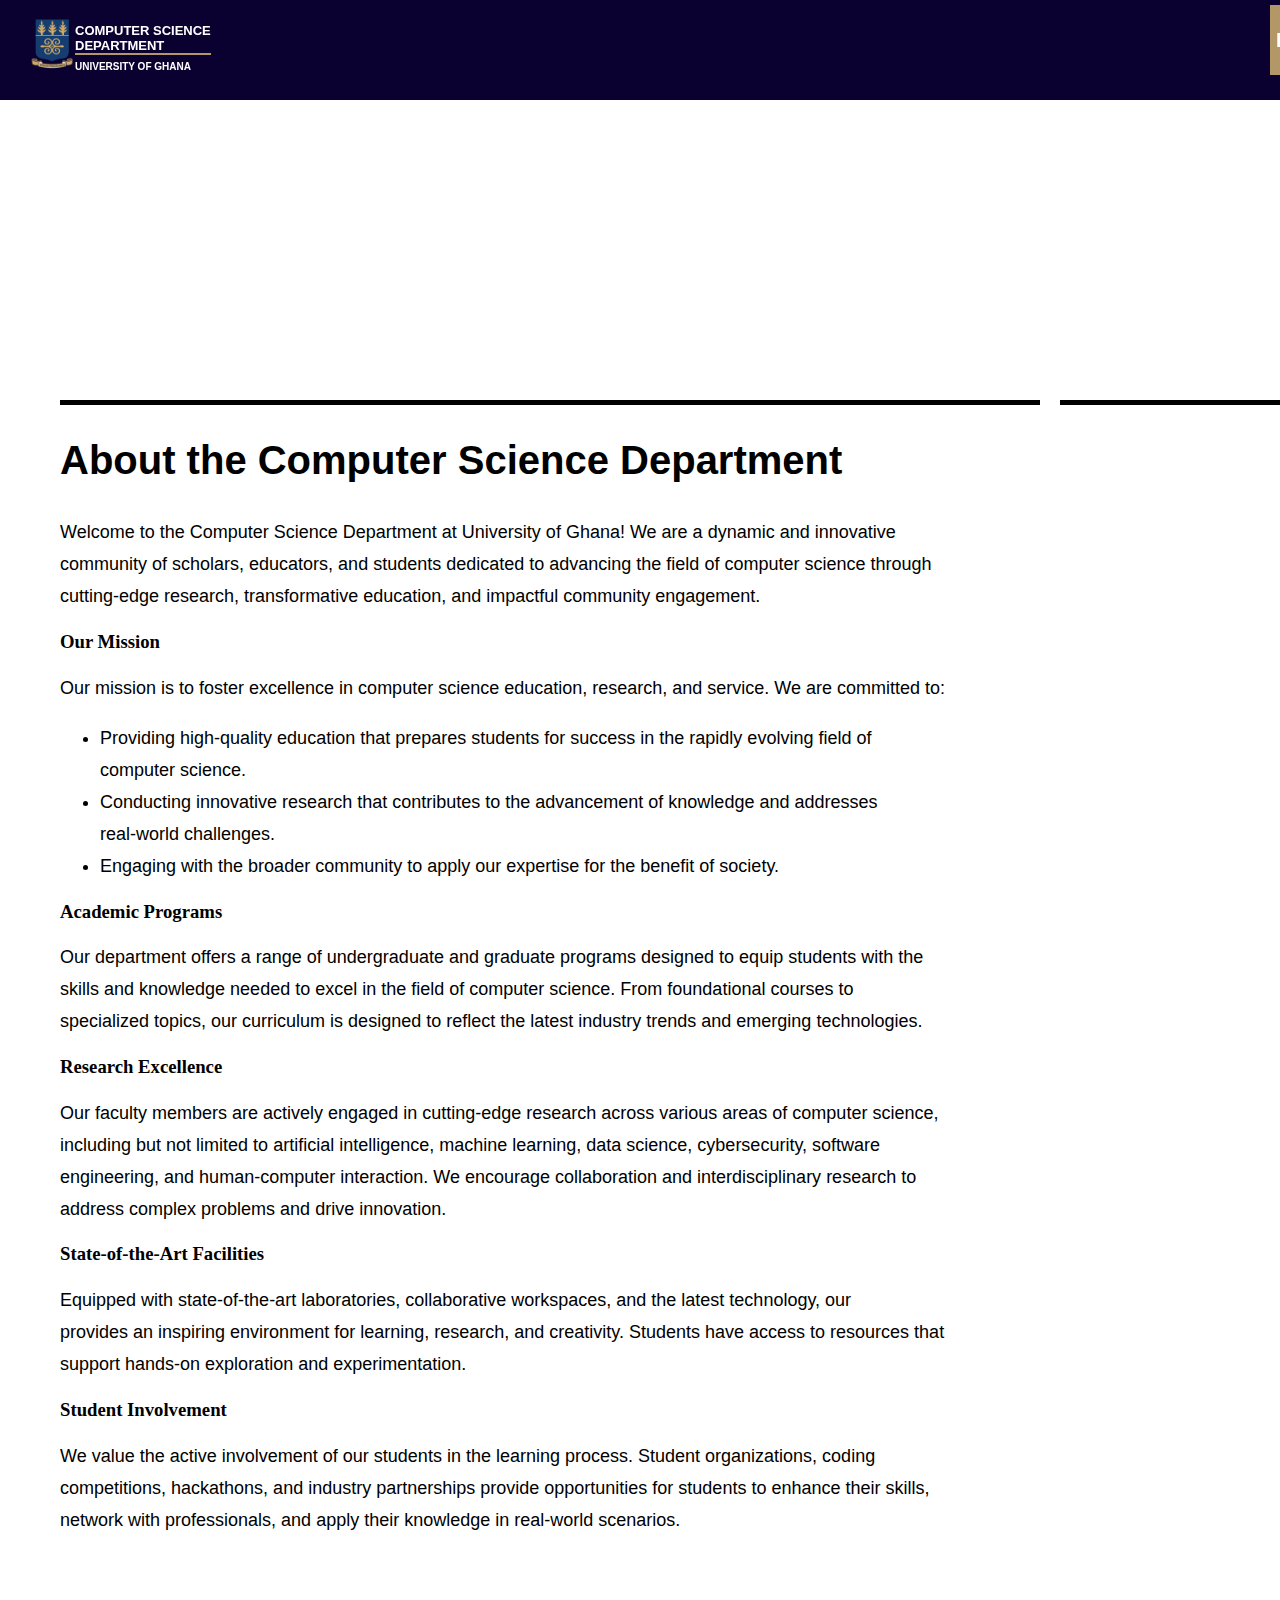
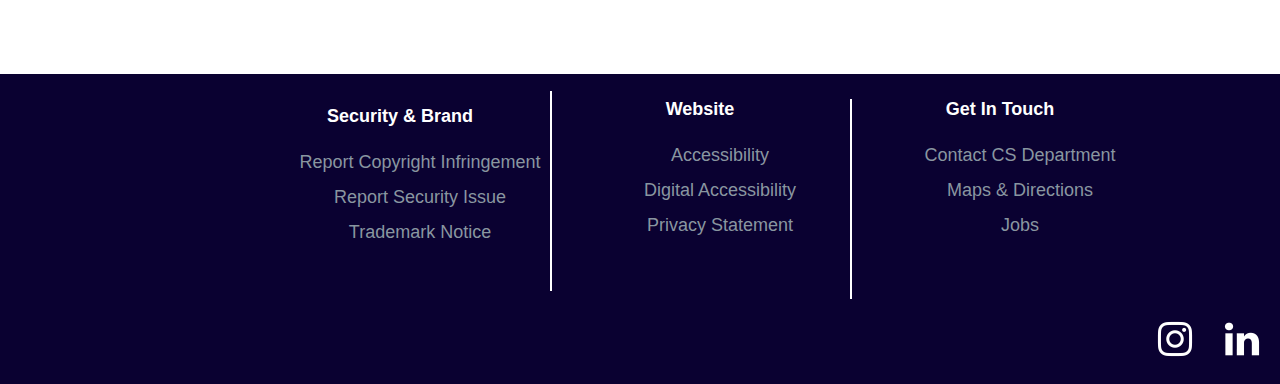
<file: about.html>
<!DOCTYPE html>
<html lang="en">
<head>
    <meta charset="UTF-8">
    <meta name="viewport" content="width=device-width, initial-scale=1.0">
    <title>ABOUT</title>
    <link rel="stylesheet" href="about.css">
    <link rel="stylesheet" href="footer.css">
</head>
<body>
    <div class="header" id="mainHeader">
        <div class="header-content" id="headerContent">
          <div class="crest-section">
            <a href="https://www.ug.edu.gh/">
              <img class="crest" src="media/ug-crest.png" alt="">
            </a>
          </div>
          <div class="names-section">
              <div class="department-name">
                  COMPUTER SCIENCE DEPARTMENT
              </div>
              <div class="school-name">
                  <a href="https://www.ug.edu.gh/">UNIVERSITY OF GHANA</a>
              </div>
          </div>
        </div>
        <a href="index.html">
          <button>Home</button>
        </a>
      </div>
    <div class="below-header"></div>
    <div class="article-footer-container">
        <div class="article-area">
            <div class="left-article">
                <h2>About the Computer Science Department</h2>
                <p>Welcome to the Computer Science Department at University of Ghana! We are a dynamic and innovative <br> 
                    community of scholars, educators, and students dedicated to advancing the field of computer science through <br>
                    cutting-edge
                    research, transformative education, and impactful community engagement.</p>

                    <h3>Our Mission</h3>
                <p>Our mission is to foster excellence in computer science education, research, and service. We are committed to: <br>
                    <ul>
                        <li> Providing high-quality education that prepares students for success in the rapidly evolving field of <br> computer
                            science.
                        </li>
                        <li>
                            Conducting innovative research that contributes to the advancement of knowledge and addresses<br>  real-world challenges.
                        </li>
                        <li>
                            Engaging with the broader community to apply our expertise for the benefit of society.
                        </li>
                    </ul>
                </p>

                    <h3>Academic Programs</h3>
                <p>
                    Our department offers a range of undergraduate and graduate programs designed to equip students with the <br>
                    skills and knowledge needed to excel in the field of computer science. From foundational courses to <br>
                    specialized topics, our curriculum is designed to reflect the latest industry trends and emerging technologies.
                </p>
                    <h3>Research Excellence</h3>
                    <p>
                        Our faculty members are actively engaged in cutting-edge research across various areas of computer science, <br>
                        including but not limited to artificial intelligence, machine learning, data science, cybersecurity, software <br>engineering,
                        and human-computer interaction. We encourage collaboration and interdisciplinary research to <br>address complex problems and drive innovation.
                    </p>

                    <h3>State-of-the-Art Facilities</h3>
                    <p>
                        Equipped with state-of-the-art laboratories, collaborative workspaces, and the latest technology, our<br> 
                        provides an inspiring environment for learning, research, and creativity. Students have access to resources that <br>
                        support hands-on exploration and experimentation.
                    </p>

                    <h3>Student Involvement</h3>
                    <p>
                        We value the active involvement of our students in the learning process. Student organizations, coding <br>
                        competitions, hackathons, and industry partnerships provide opportunities for students to enhance their skills, <br>
                        network with professionals, and apply their knowledge in real-world scenarios.
                    </p>
            </div>
            <div class="right-article">

            </div>
    </div>

    <div class="webpage-footer">
        <div class="footer-div1" style="color: white;">
          <h2 class="footer-div-h2">Security &#38; Brand</h2>
          <ol class="footer-div-ol">
            <li>Report Copyright Infringement</li>
            <li>Report Security Issue</li>
            <li>Trademark Notice</li>
          </ol>
        </div>
        <div class="footer-div">
          <div class="footer-div2">
            <h2 class="footer-div-h2">Website</h2>
            <ol class="footer-div-ol">
              <li>Accessibility</li>
              <li>Digital Accessibility</li>
              <li>Privacy Statement</li>
            </ol>
          </div>
        </div>
        <div class="footer-div">
          <div class="footer-div3">
            <h2 class="footer-div-h2">Get In Touch</h2>
            <ol class="footer-div-ol">
              <li>Contact CS Department</li>
              <li>Maps & Directions</li>
              <li>Jobs</li>
            </ol>
          </div>
        </div>
        <div class="media-handles">
          <a href=""><img class="handle" src="media/Instagram.png" alt=""></a>
          <a href=""><img class="handle" src="media/Linkedin.png" alt=""></a>
          <a href=""><img class="handle" src="media/FB.webp" alt=""></a>
          <a class="x-image" href=""><img class="handle-x" src="media/X_logo.png" alt=""></a>
          <a href=""><img class="handle" src="media/youtube.png" alt=""></a>
        </div>
     </div>
        

<script>
                    window.addEventListener('scroll', function() {
      const header = document.getElementById('mainHeader');
      const headerContent = document.getElementById('headerContent');
      const scrollPos = window.scrollY;
      
      if (scrollPos > 20) {
        header.style.height = '100px';
        headerContent.style.height = '100px';
      } else {
        header.style.height = '130px';
        headerContent.style.height = '130px';
      }
 });
</script>
</body>
</html>
</file>
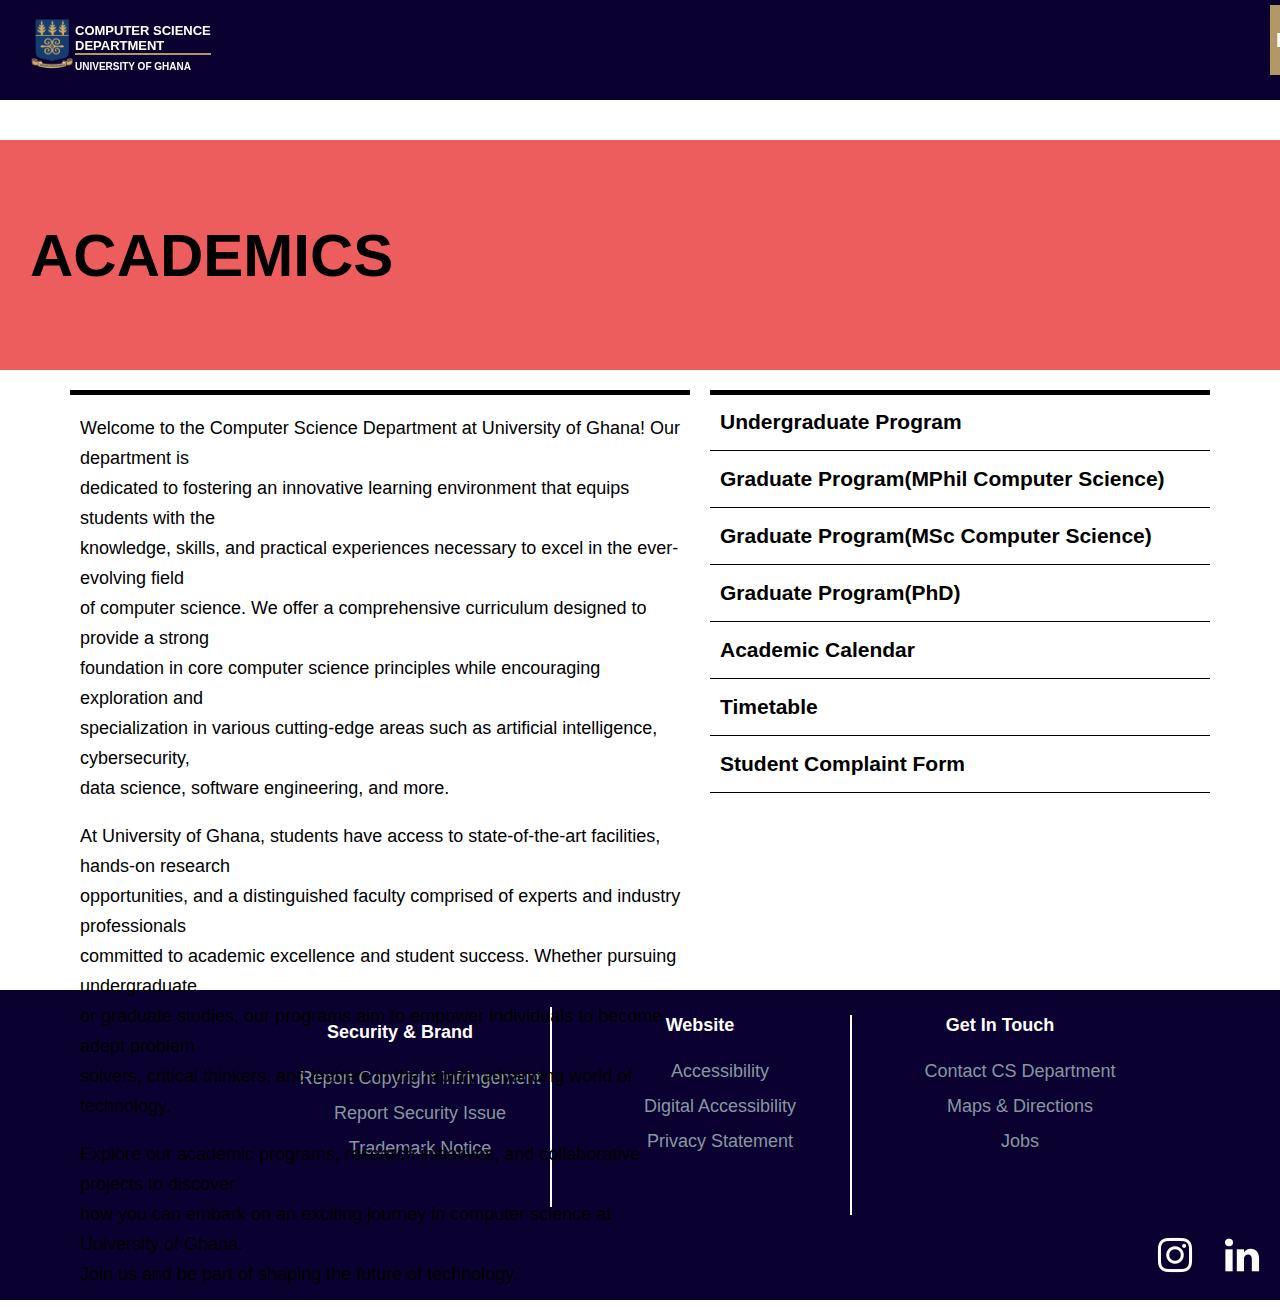
<file: academics.html>
<!DOCTYPE html>
<html lang="en">
<head>
    <meta charset="UTF-8">
    <meta name="viewport" content="width=device-width, initial-scale=1.0">
    <title>Academics</title>
    <link rel="stylesheet" href="academics.css">
    <link rel="stylesheet" href="footer.css">
</head>
<body>
    <div class="header" id="mainHeader">
        <div class="header-content" id="headerContent">
          <div class="crest-section">
            <a href="https://www.ug.edu.gh/">
              <img class="crest" src="media/ug-crest.png" alt="">
            </a>
          </div>
          <div class="names-section">
              <div class="department-name">
                  COMPUTER SCIENCE DEPARTMENT
              </div>
              <div class="school-name">
                  <a href="https://www.ug.edu.gh/">UNIVERSITY OF GHANA</a>
              </div>
          </div>
        </div>
        <a href="index.html">
          <button>Home</button>
        </a>
      </div>
      <div class="academics-page-title-section">
        <h1>ACADEMICS</h1>
    </div>
    <div class="academics-content-area">
        <div class="left-academics-content">
            <p>
                Welcome to the Computer Science Department at University of Ghana! Our department is<br>
                dedicated to fostering an innovative learning environment that equips students with the <br>
                knowledge, skills, and practical experiences necessary to excel in the ever-evolving field <br>
                of computer science. We offer a comprehensive curriculum designed to provide a strong <br>
                foundation in core computer science principles while encouraging exploration and <br>
                specialization in various cutting-edge areas such as artificial intelligence, cybersecurity, <br>
                data science, software engineering, and more.
            </p>
            <p>
                At University of Ghana, students have access to state-of-the-art facilities, hands-on research <br>
                opportunities, and a distinguished faculty comprised of experts and industry professionals <br>
                committed to academic excellence and student success. Whether pursuing undergraduate <br>
                or graduate studies, our programs aim to empower individuals to become adept problem <br>
                solvers, critical thinkers, and leaders in the rapidly advancing world of technology.
            </p>
            <p>
                Explore our academic programs, research initiatives, and collaborative projects to discover <br>
                how you can embark on an exciting journey in computer science at University of Ghana. <br>
                Join us and be part of shaping the future of technology.
            </p>
        </div>
        <div class="right-academics-content">
            <ul>
              <a href="undergraduate.html">
                <li>Undergraduate Program</li>
              </a>
                
                <a href="graduate.html">
                  <li>Graduate Program(MPhil Computer Science)</li>
                </a>
                <a href="graduate.html">
                  <li>Graduate Program(MSc Computer Science)</li>
                </a>
                <a href="graduate.html">
                  <li>Graduate Program(PhD)</li>
                </a>
                <a href="https://www.ug.edu.gh/academics/calendar">
                  <li>Academic Calendar</li>
                </a>
                <a href="https://dcs.ug.edu.gh/img/_DEPARTMENT%20OF%20COMPUTER%20SCIENCE,%20UG%20-%20200%20&%20300.pdf">
                  <li>Timetable</li>
                </a>
                <a href="https://docs.google.com/forms/d/e/1FAIpQLScA-lqT5o-t4kn65FzPZNcdfYtyk86IPy_YggePKLRk-h6bog/viewform">
                  <li>Student Complaint Form</li>
                </a>
            </ul>
        </div>
    </div>

    <div class="webpage-footer">
      <div class="footer-div1" style="color: white;">
        <h2 class="footer-div-h2">Security &#38; Brand</h2>
        <ol class="footer-div-ol">
          <li>Report Copyright Infringement</li>
          <li>Report Security Issue</li>
          <li>Trademark Notice</li>
        </ol>
      </div>
      <div class="footer-div">
        <div class="footer-div2">
          <h2 class="footer-div-h2">Website</h2>
          <ol class="footer-div-ol">
            <li>Accessibility</li>
            <li>Digital Accessibility</li>
            <li>Privacy Statement</li>
          </ol>
        </div>
      </div>
      <div class="footer-div">
        <div class="footer-div3">
          <h2 class="footer-div-h2">Get In Touch</h2>
          <ol class="footer-div-ol">
            <li>Contact CS Department</li>
            <li>Maps & Directions</li>
            <li>Jobs</li>
          </ol>
        </div>
      </div>
      <div class="media-handles">
        <a href="https://www.instagram.com/explore/locations/468119891/university-of-ghana/"><img class="handle" src="media/Instagram.png" alt=""></a>
        <a href=""><img class="handle" src="media/Linkedin.png" alt=""></a>
        <a href="https://www.facebook.com/University-of-GhanaDepartment-of-Computer-Science-116786389698948/?ref=search&__tn__=%2Cd%2CP-R&eid=ARBBAU8wKSNVs2fNZimGERUZJeac3TbmQsaZDsz4ZoEqZ95bzGZf3siMET6V1B1NuOzqLZwhXCqqrtIt"><img class="handle" src="media/FB.webp" alt=""></a>
        <a class="x-image" href="https://twitter.com/univofghana"><img class="handle-x" src="media/X_logo.png" alt=""></a>
        <a href=""><img class="handle" src="media/youtube.png" alt=""></a>
      </div>
   </div>

      

      <script>
        window.addEventListener('scroll', function() {
      const header = document.getElementById('mainHeader');
      const headerContent = document.getElementById('headerContent');
      const scrollPos = window.scrollY;
      
      if (scrollPos > 20) {
        header.style.height = '100px';
        headerContent.style.height = '100px';
      } else {
        header.style.height = '130px';
        headerContent.style.height = '130px';
      }
    });
    </script>
</body>
</html>
</file>
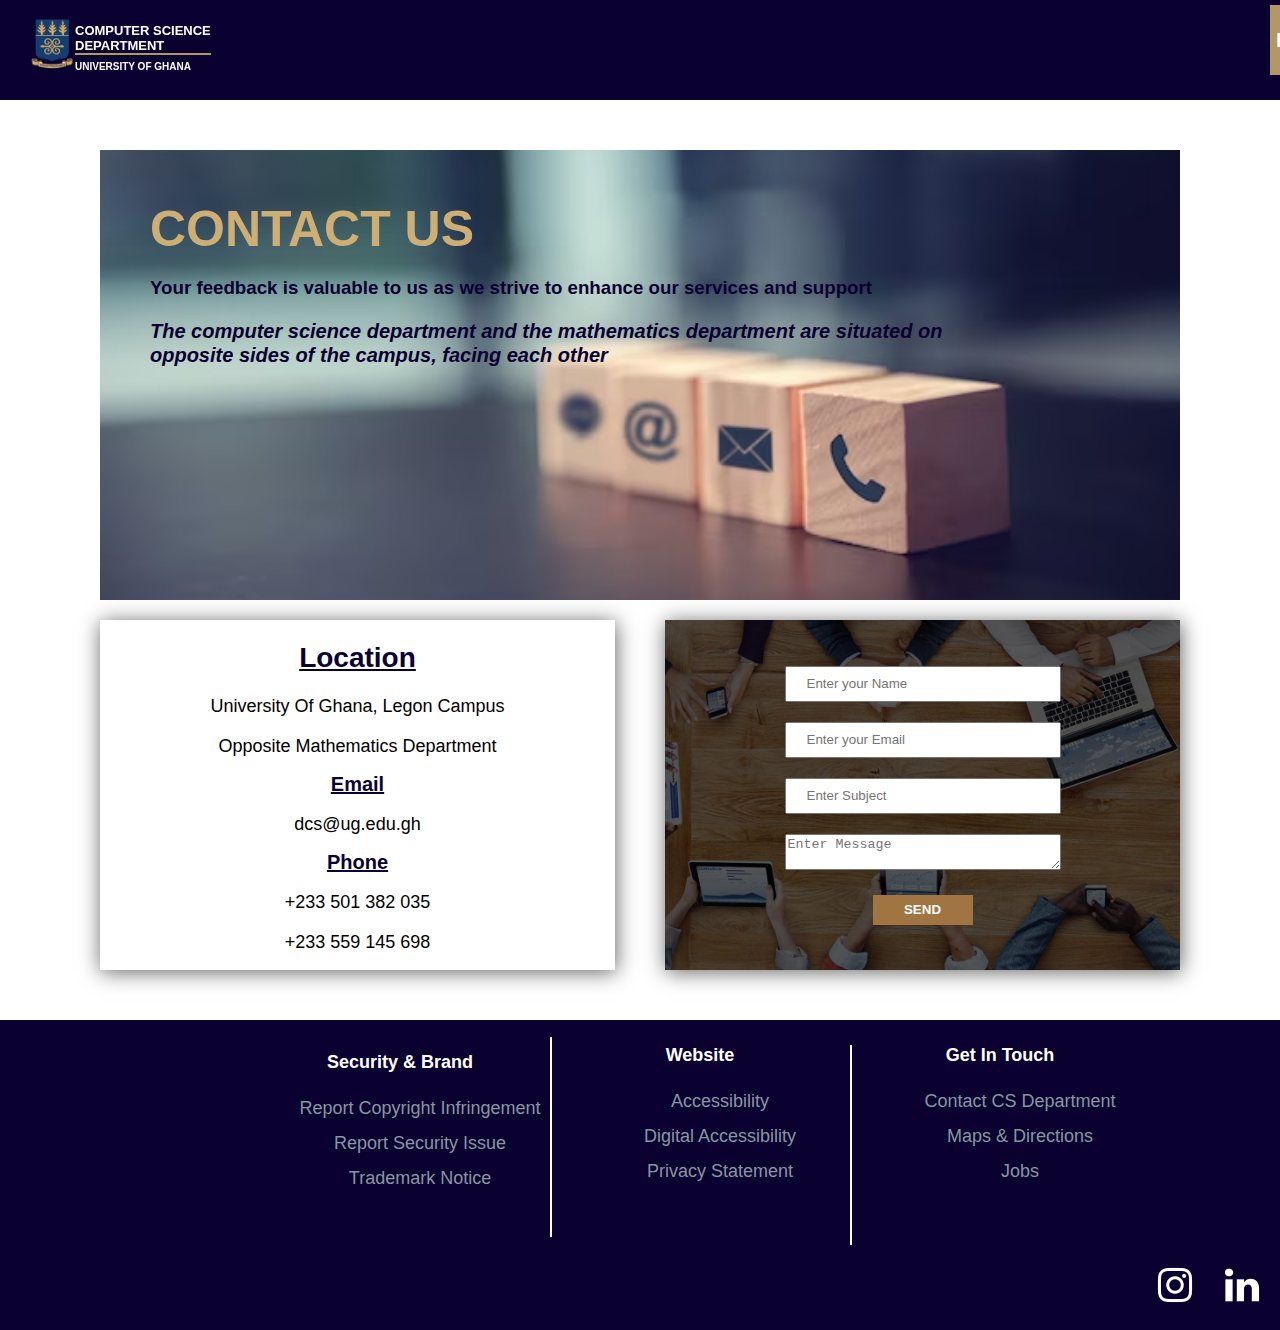
<file: contact.html>
<!DOCTYPE html>
<html lang="en">
<head>
    <meta charset="UTF-8">
    <meta name="viewport" content="width=device-width, initial-scale=1.0">
    <title>Contact Us</title>
    <link rel="stylesheet" href="contact.css">
    <link rel="stylesheet" href="footer.css">
</head>
<body>
  <div class="header" id="mainHeader">
    <div class="header-content" id="headerContent">
      <div class="crest-section">
        <a href="https://www.ug.edu.gh/">
          <img class="crest" src="media/ug-crest.png" alt="">
        </a>
      </div>
      <div class="names-section">
          <div class="department-name">
              COMPUTER SCIENCE DEPARTMENT
          </div>
          <div class="school-name">
              <a href="https://www.ug.edu.gh/">UNIVERSITY OF GHANA</a>
          </div>
      </div>
    </div>
    <a href="index.html">
      <button>Home</button>
    </a>
  </div>
    <div class="page-content">
        <div class="page-photo">
            <h1>CONTACT US</h1>
            <h3>Your feedback is valuable to us as we strive to enhance our services and support</h3>
            <p>The computer science department and the mathematics department are situated on<br>
                opposite sides of the campus, facing each other</p>
        </div>
        <div class="below-photo">
            <div>
                <h3>Location</h3>
                <p>
                    University Of Ghana, Legon Campus<br>
                    <br> Opposite Mathematics Department
                </p>
                    <strong>Email</strong>
                    <p>dcs@ug.edu.gh</p>
                <strong>Phone</strong>
                <p>
                    +233 501 382 035<br>
                <br>+233 559 145 698
                </p>
                
            </div>
            <div class="form-section">
                <form>
                    <input type="text" placeholder="Enter your Name"><br>
                    <br>
                    <input type="text" placeholder="Enter your Email"><br>
                    <br>
                    <input type="text" placeholder="Enter Subject"><br>
                    <br>
                    <textarea placeholder="Enter Message"></textarea><br>
                    <br>
                    <input class="send-button" type="submit" value="Send">
                </form>
            </div>
        </div>
    </div>

    <div class="webpage-footer">
        <div class="footer-div1" style="color: white;">
          <h2 class="footer-div-h2">Security &#38; Brand</h2>
          <ol class="footer-div-ol">
            <li>Report Copyright Infringement</li>
            <li>Report Security Issue</li>
            <li>Trademark Notice</li>
          </ol>
        </div>
        <div class="footer-div">
          <div class="footer-div2">
            <h2 class="footer-div-h2">Website</h2>
            <ol class="footer-div-ol">
              <li>Accessibility</li>
              <li>Digital Accessibility</li>
              <li>Privacy Statement</li>
            </ol>
          </div>
        </div>
        <div class="footer-div">
          <div class="footer-div3">
            <h2 class="footer-div-h2">Get In Touch</h2>
            <ol class="footer-div-ol">
              <li>Contact CS Department</li>
              <li>Maps & Directions</li>
              <li>Jobs</li>
            </ol>
          </div>
        </div>
        <div class="media-handles">
          <a href="https://www.instagram.com/explore/locations/468119891/university-of-ghana/"><img class="handle" src="media/Instagram.png" alt=""></a>
          <a href=""><img class="handle" src="media/Linkedin.png" alt=""></a>
          <a href="https://www.facebook.com/University-of-GhanaDepartment-of-Computer-Science-116786389698948/?ref=search&__tn__=%2Cd%2CP-R&eid=ARBBAU8wKSNVs2fNZimGERUZJeac3TbmQsaZDsz4ZoEqZ95bzGZf3siMET6V1B1NuOzqLZwhXCqqrtIt"><img class="handle" src="media/FB.webp" alt=""></a>
          <a class="x-image" href="https://twitter.com/univofghana"><img class="handle-x" src="media/X_logo.png" alt=""></a>
          <a href=""><img class="handle" src="media/youtube.png" alt=""></a>
        </div>
     </div>


<script>
  window.addEventListener('scroll', function() {
  const header = document.getElementById('mainHeader');
  const headerContent = document.getElementById('headerContent');
  const scrollPos = window.scrollY;
  
  if (scrollPos > 20) {
    header.style.height = '100px';
    headerContent.style.height = '100px';
  } else {
    header.style.height = '130px';
    headerContent.style.height = '130px';
  }
});
</script>
</body>
</html>
</file>
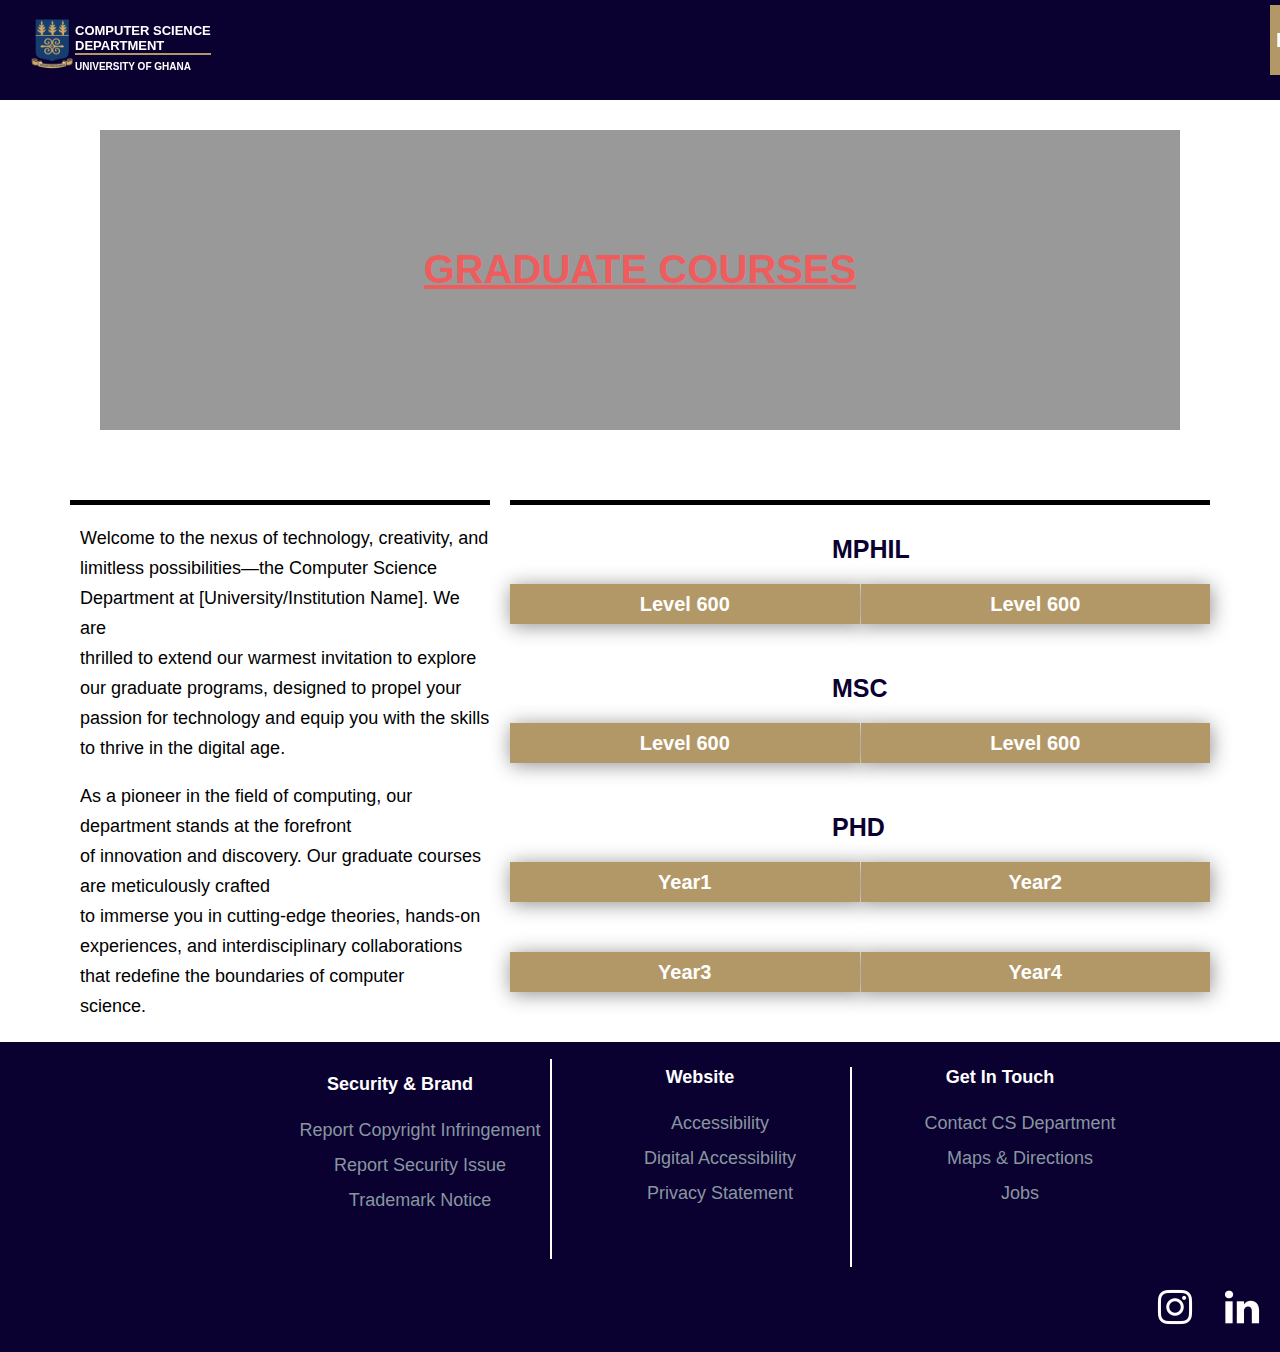
<file: graduate.html>
<!DOCTYPE html>
<html lang="en">
<head>
    <meta charset="UTF-8">
    <meta name="viewport" content="width=device-width, initial-scale=1.0">
    <title>Graduate Courses</title>
    <link rel="stylesheet" href="graduate.css">
    <link rel="stylesheet" href="footer.css">
</head>
<body>
    <div class="header" id="mainHeader">
        <div class="header-content" id="headerContent">
          <div class="crest-section">
            <a href="https://www.ug.edu.gh/">
              <img class="crest" src="media/ug-crest.png" alt="">
            </a>
          </div>
          <div class="names-section">
              <div class="department-name">
                  COMPUTER SCIENCE DEPARTMENT
              </div>
              <div class="school-name">
                  <a href="https://www.ug.edu.gh/">UNIVERSITY OF GHANA</a>
              </div>
          </div>
        </div>
        <a href="academics.html">
          <button>Home</button>
        </a>
      </div>
      <div class="page-photo">
        <div class="cover">
            <h1>GRADUATE COURSES</h1>
        </div>
      </div>

      <div class="undergrad-page-area">
        <div class="left-page-content">
            <p>
                Welcome to the nexus of technology, creativity, and limitless possibilities—the Computer Science Department at [University/Institution Name]. We are<br>
                thrilled to extend our warmest invitation to explore our graduate programs, designed to propel your passion for technology and equip you with the skills<br>
                to thrive in the digital age.
            </p>
            <p>
                As a pioneer in the field of computing, our department stands at the forefront <br>
                of innovation and discovery. Our graduate courses are meticulously crafted <br>
                to immerse you in cutting-edge theories, hands-on experiences, and interdisciplinary
                collaborations that redefine the boundaries of computer<br> science.
            </p>
            
        </div>
        <div class="right-page-content">
            <div class="it-text">
                MPHIL
            </div>

            <div class="undergrad-courses">
                <div class="level100-courses" >
                    <div class="level" id="expandingDiv">
                        <div class="fixed-content">
                        Level 600
                        </div>
                        <div class="expanding-content">
                            <div class="courses-container">
                                <div class="first-semester">
                                    <b>First semester</b>
                                    <div class="semester-courses">
                                        <div class="course-codes">
                                            <ul class="codes-list">
                                                <li>CSCD601</li>
                                                <li>CSCD603</li>
                                                <li>CSCD607</li>
                                                <li>CSCD609</li>
                                                <li>CSCD611</li>
                                                <li>CSCD637</li>
                                                <li>CSCD641</li>
                                            </ul>
                                        </div>
                                        <div class="course-titles">
                                            <ul>
                                                <li>Research Methods</li>
                                                <li>Advanced Data Structures and Algorithms</li>
                                                <li>Advanced Computer Networks</li>
                                                <li>Principles of Wireless and Mobile Systems</li>
                                                <li>Advanced Database Systems</li>
                                                <li>Human Computer Interaction</li>
                                                <li>Advanced Operating Systems</li>
                                            </ul>
                                        </div>
                                    </div>
                                </div>

                            </div>
                        </div>
                    </div>
                </div>

                <div class="level200-courses">
                    <div class="level" id="expandingDiv">
                        <div class="fixed-content">
                        Level 600
                        </div>
                        <div class="expanding-content">
                            <div class="courses-container">
                                <div class="first-semester">
                                    <b>second semester</b>
                                    <div class="semester-courses">
                                        <div class="course-codes">
                                            <ul class="codes-list">
                                                <li>CSCD604</li>
                                                <li>CSCD606</li>
                                                <li>CSCD608</li>
                                                <li>CSCD610</li>
                                                <li>CSCD612</li>
                                                <li>CSCD614</li>
                                                <li>CSCD616</li>
                                                <li>CSCD630</li>
                                            </ul>
                                        </div>
                                        <div class="course-titles">
                                            <ul>
                                                <li>Distributed Systems</li>
                                                <li>Advanced Software Engineering</li>
                                                <li>Advanced Computer Vision</li>
                                                <li>Seminar I</li>
                                                <li>Intelligent Systems</li>
                                                <li>Wireless Systems Design</li>
                                                <li>Bioinformatics</li>
                                                <li>MPhil Thesis</li>
                                            </ul>
                                        </div>
                                    </div>
                                </div>
                            </div>
                        </div>
                    </div>
                </div>
            </div>

            <div class="it-text">
                MSC
            </div>

            <div class="undergrad-courses">
                <div class="level100-courses" >
                    <div class="level" id="expandingDiv">
                        <div class="fixed-content">
                        Level 600
                        </div>
                        <div class="expanding-content">
                            <div class="courses-container">
                                <div class="first-semester">
                                    <b>First semester</b>
                                    <div class="semester-courses">
                                        <div class="course-codes">
                                            <ul class="codes-list">
                                                <li>CSCD600</li>
                                                <li>CSCD602</li>
                                                <li>CSCD604</li>
                                                <li>CSCD612</li>
                                                <li>CSCD608</li>
                                                <li>CSCD610</li>
                                                <li>MATH652</li>
                                            </ul>
                                        </div>
                                        <div class="course-titles">
                                            <ul>
                                                <li>MSc Dissertation</li>
                                                <li>Advanced Software Engineering</li>
                                                <li>Distributed Systems</li>
                                                <li>Intelligent Systems</li>
                                                <li>Advanced Database Systems</li>
                                                <li>Seminar I</li>
                                                <li>Computational Mathematics</li>
                                            </ul>
                                        </div>
                                    </div>
                                </div>

                            </div>
                        </div>
                    </div>
                </div>

                <div class="level200-courses">
                    <div class="level" id="expandingDiv">
                        <div class="fixed-content">
                        Level 600
                        </div>
                        <div class="expanding-content">
                            <div class="courses-container">
                                <div class="first-semester">
                                    <b>second semester</b>
                                    <div class="semester-courses">
                                        <div class="course-codes">
                                            <ul class="codes-list">
                                                <li>CSCD604</li>
                                                <li>CSCD606</li>
                                                <li>CSCD608</li>
                                                <li>CSCD610</li>
                                                <li>CSCD612</li>
                                                <li>CSCD614</li>
                                                <li>CSCD616</li>
                                                <li>CSCD630</li>
                                            </ul>
                                        </div>
                                        <div class="course-titles">
                                            <ul>
                                                <li>Distributed Systems</li>
                                                <li>Advanced Software Engineering</li>
                                                <li>Advanced Computer Vision</li>
                                                <li>Seminar I</li>
                                                <li>Intelligent Systems</li>
                                                <li>Wireless Systems Design</li>
                                                <li>Bioinformatics</li>
                                                <li>MPhil Thesis</li>
                                            </ul>
                                        </div>
                                    </div>
                                </div>
                            </div>
                        </div>
                    </div>
                </div>
            </div>
            
            <div class="it-text">
                PHD
            </div>
            <div class="undergrad-courses">
                <div class="level100-courses" >
                    <div class="level" id="expandingDiv">
                        <div class="fixed-content">
                        Year1
                        </div>
                        <div class="expanding-content">
                            <div class="courses-container">
                                <div class="first-semester">
                                    <b>First semester</b>
                                    <div class="semester-courses">
                                        <div class="course-codes">
                                            <ul class="codes-list">
                                                <li>FASC700</li>
                                                <li>FASC701</li>
                                                <li>FASC721</li>
                                                <li>FASC723</li>
                                                <li>FASC725</li>
                                                <li>FASC727</li>
                                            </ul>
                                        </div>
                                        <div class="course-titles">
                                            <ul>
                                                <li>Special Topics in Science</li>
                                                <li>Science and Society (Faculty Wide)</li>
                                                <li>Grand Research Challenges in CS</li>
                                                <li>Emerging Database Models</li>
                                                <li>Research in Bioinf. and Comp. Biology</li>
                                                <li>biquitous Computing</li>
                                            </ul>
                                        </div>
                                    </div>
                                </div>

                            </div>
                        </div>
                    </div>
                </div>

                <div class="level200-courses">
                    <div class="level" id="expandingDiv">
                        <div class="fixed-content">
                        Year2
                        </div>
                        <div class="expanding-content">
                            <div class="courses-container">
                                <div class="first-semester">
                                    <b>First Semester</b>
                                    <div class="semester-courses">
                                        <div class="course-codes">
                                            <ul class="codes-list">
                                                <li>CSCD710</li>
                                                <li>CSCD720</li>
                                            </ul>
                                        </div>
                                        <div class="course-titles">
                                            <ul>
                                                <li>Seminar I (Research Proposal)</li>
                                                <li>Seminar II (Experiential research learning)</li>
                                            </ul>
                                        </div>
                                    </div>
                                </div>
                            </div>
                        </div>
                    </div>
                </div>
            </div>

            <div class="undergrad-courses">
                <div class="level100-courses" >
                    <div class="level" id="expandingDiv">
                        <div class="fixed-content">
                        Year3
                        </div>
                        <div class="expanding-content">
                            <div class="courses-container">
                                <div class="first-semester">
                                    <b>First semester</b>
                                    <div class="semester-courses">
                                        <div class="course-codes">
                                            <ul class="codes-list">
                                                <li>CSCD730</li>
                                            </ul>
                                        </div>
                                        <div class="course-titles">
                                            <ul>
                                                <li>Seminar III (Research progress)</li>
                                            </ul>
                                        </div>
                                    </div>
                                </div>

                            </div>
                        </div>
                    </div>
                </div>

                <div class="level200-courses">
                    <div class="level" id="expandingDiv">
                        <div class="fixed-content">
                        Year4
                        </div>
                        <div class="expanding-content">
                            <div class="courses-container">
                                <div class="first-semester">
                                    <b>First Semester</b>
                                    <div class="semester-courses">
                                        <div class="course-codes">
                                            <ul class="codes-list">
                                                <li>CSCD740</li>
                                                <li>CSCD700</li>
                                            </ul>
                                        </div>
                                        <div class="course-titles">
                                            <ul>
                                                <li>Seminar IV (Research Results)</li>
                                                <li>PhD Thesis</li>
                                            </ul>
                                        </div>
                                    </div>
                                </div>
                            </div>
                        </div>
                    </div>
                </div>
            </div>
        </div>
        
      </div>

      <div class="webpage-footer">
        <div class="footer-div1" style="color: white;">
          <h2 class="footer-div-h2">Security &#38; Brand</h2>
          <ol class="footer-div-ol">
            <li>Report Copyright Infringement</li>
            <li>Report Security Issue</li>
            <li>Trademark Notice</li>
          </ol>
        </div>
        <div class="footer-div">
          <div class="footer-div2">
            <h2 class="footer-div-h2">Website</h2>
            <ol class="footer-div-ol">
              <li>Accessibility</li>
              <li>Digital Accessibility</li>
              <li>Privacy Statement</li>
            </ol>
          </div>
        </div>
        <div class="footer-div">
          <div class="footer-div3">
            <h2 class="footer-div-h2">Get In Touch</h2>
            <ol class="footer-div-ol">
              <li>Contact CS Department</li>
              <li>Maps & Directions</li>
              <li>Jobs</li>
            </ol>
          </div>
        </div>
        <div class="media-handles">
          <a href="https://www.instagram.com/explore/locations/468119891/university-of-ghana/"><img class="handle" src="media/Instagram.png" alt=""></a>
          <a href=""><img class="handle" src="media/Linkedin.png" alt=""></a>
          <a href="https://www.facebook.com/University-of-GhanaDepartment-of-Computer-Science-116786389698948/?ref=search&__tn__=%2Cd%2CP-R&eid=ARBBAU8wKSNVs2fNZimGERUZJeac3TbmQsaZDsz4ZoEqZ95bzGZf3siMET6V1B1NuOzqLZwhXCqqrtIt"><img class="handle" src="media/FB.webp" alt=""></a>
          <a class="x-image" href="https://twitter.com/univofghana"><img class="handle-x" src="media/X_logo.png" alt=""></a>
          <a href=""><img class="handle" src="media/youtube.png" alt=""></a>
        </div>
     </div>

<script>
                window.addEventListener('scroll', function() {
      const header = document.getElementById('mainHeader');
      const headerContent = document.getElementById('headerContent');
      const scrollPos = window.scrollY;
      
      if (scrollPos > 20) {
        header.style.height = '100px';
        headerContent.style.height = '100px';
      } else {
        header.style.height = '130px';
        headerContent.style.height = '130px';
      }
 });

    document.addEventListener('DOMContentLoaded', function() {
  const expandingDivs = document.querySelectorAll('.level');

  expandingDivs.forEach(function(div) {
    const expandingContent = div.querySelector('.expanding-content');

    div.addEventListener('click', function() {
      this.classList.toggle('expanded');
      expandingContent.style.display = 'block';
    });
  });
}); 
</script>
</body>
</html>
</file>
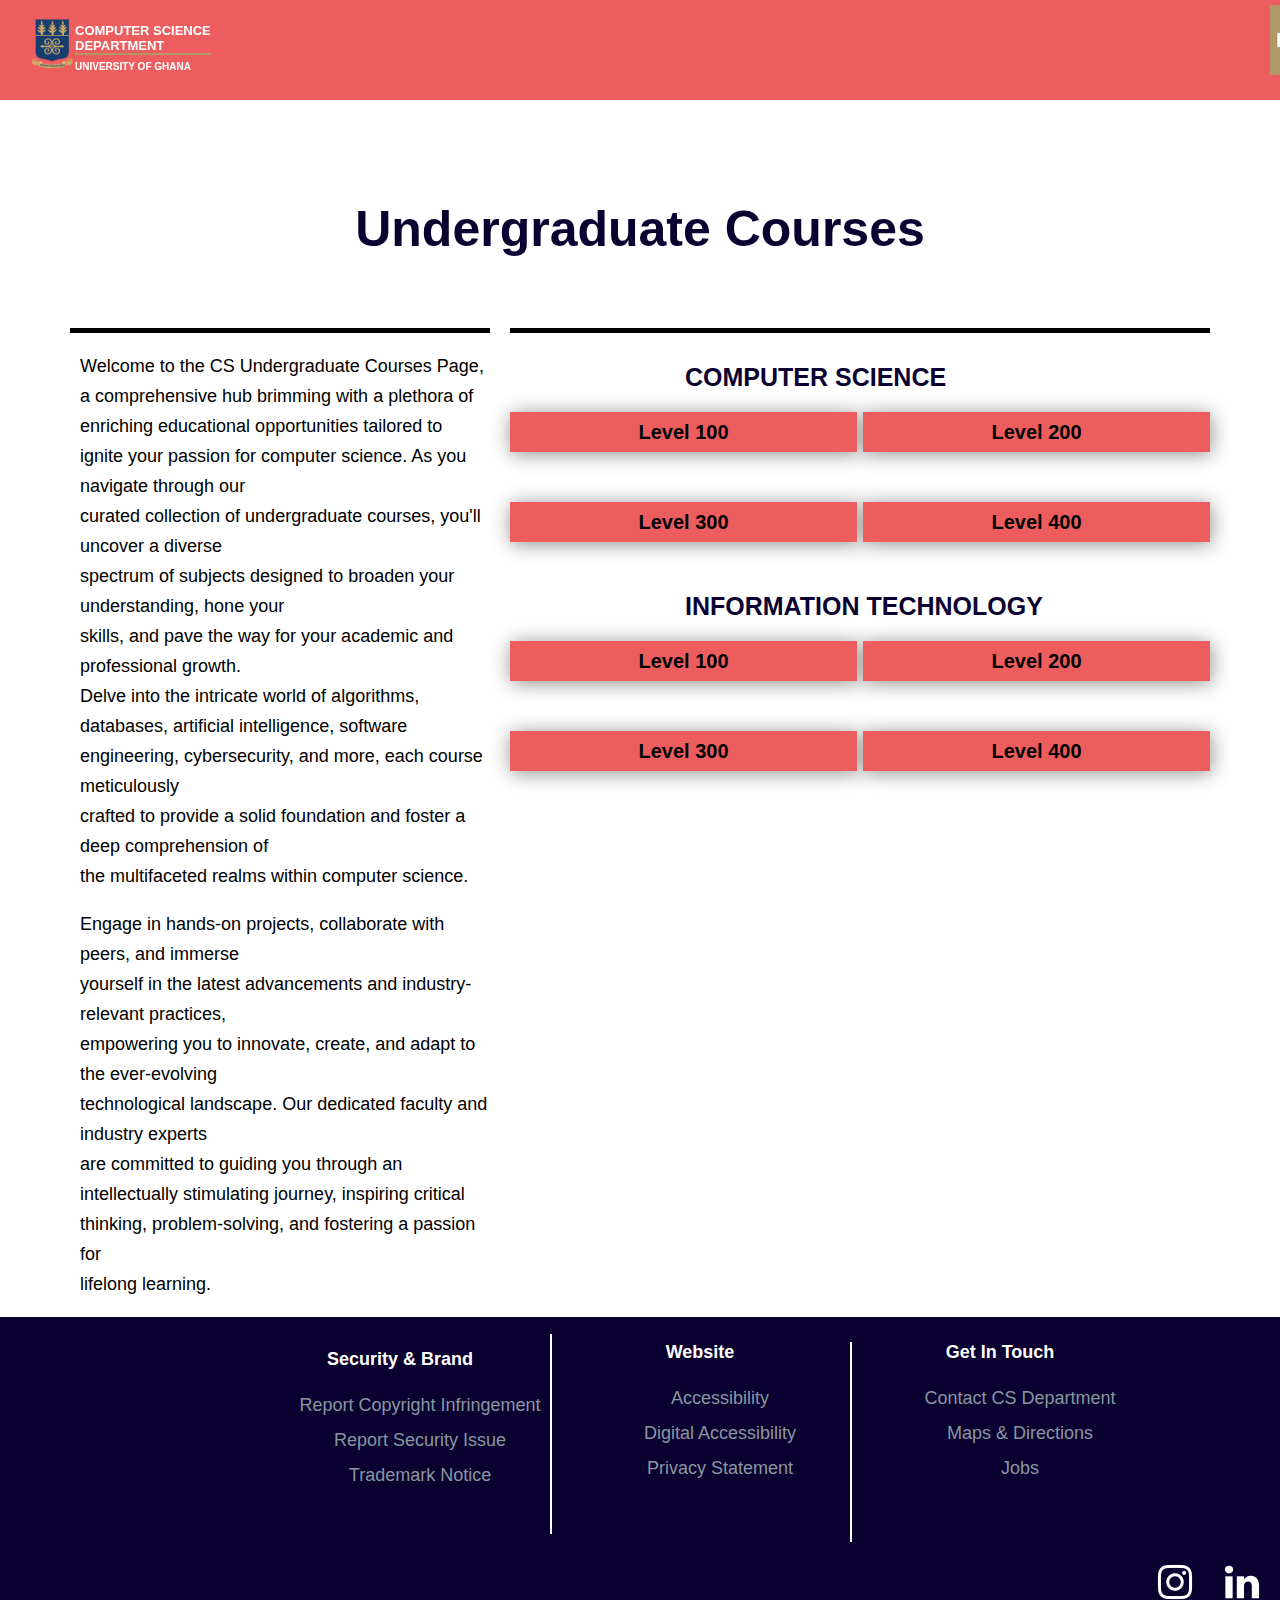
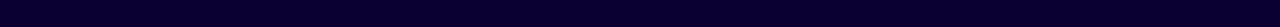
<file: undergraduate.html>
<!DOCTYPE html>
<html lang="en">
<head>
    <meta charset="UTF-8">
    <meta name="viewport" content="width=device-width, initial-scale=1.0">
    <title>Undergraduate Page</title>
    <link rel="stylesheet" href="undergraduate.css">
    <link rel="stylesheet" href="footer.css">
</head>
<body>
    <div class="header" id="mainHeader">
        <div class="header-content" id="headerContent">
          <div class="crest-section">
            <a href="https://www.ug.edu.gh/">
              <img class="crest" src="media/ug-crest.png" alt="">
            </a>
          </div>
          <div class="names-section">
              <div class="department-name">
                  COMPUTER SCIENCE DEPARTMENT
              </div>
              <div class="school-name">
                  <a href="https://www.ug.edu.gh/">UNIVERSITY OF GHANA</a>
              </div>
          </div>
        </div>
        <a href="academics.html">
          <button>Home</button>
        </a>
      </div>
      <h1>undergraduate courses</h1>
      <div class="undergrad-page-area">
        <div class="left-page-content">
            <p>
                Welcome to the CS Undergraduate Courses Page, a comprehensive hub brimming with a plethora of enriching educational opportunities tailored to<br>
                ignite your passion for computer science. As you navigate
                through our<br> curated collection of undergraduate courses, you'll
                uncover a diverse<br> spectrum of subjects designed to broaden your
                understanding, hone your<br> skills, and pave the way for your
                academic and professional growth.<br> Delve into the intricate world
                of algorithms, databases, artificial intelligence, software engineering, cybersecurity, and more, each course meticulously<br> crafted to
                provide a solid foundation and foster a deep comprehension of<br> the multifaceted realms within computer science.
            </p>
            <p>
                Engage in hands-on projects, collaborate with peers, and immerse<br>
                yourself in the latest advancements and industry-relevant practices,<br>
                empowering you to innovate, create, and adapt to the ever-evolving<br>
                technological landscape. Our dedicated faculty and industry experts<br>
                are committed to guiding you through an intellectually stimulating journey, inspiring critical thinking, problem-solving, and fostering a passion for<br>
                lifelong learning.
            </p>
            
        </div>
        <div class="right-page-content">
            <div class="it-text">
                Computer science
            </div>
            <div class="undergrad-courses">
                <div class="level100-courses" >
                    <div class="level" id="expandingDiv">
                        <div class="fixed-content">
                        Level 100
                        </div>
                        <div class="expanding-content">
                            <div class="courses-container">
                                <div class="first-semester">
                                    <b>First semester</b>
                                    <div class="semester-courses">
                                        <div class="course-codes">
                                            <ul class="codes-list">
                                                <li>UGRC150</li>
                                                <li>DCIT101</li>
                                                <li>DCIT103</li>
                                                <li>MATH121</li>
                                                <li>MATH123</li>
                                                <li>STAT111</li>
                                            </ul>
                                        </div>
                                        <div class="course-titles">
                                            <ul>
                                                <li>Critical Thinking and Practical Reasoning</li>
                                                <li>Introduction to Computer Science</li>
                                                <li>Office Productivity Tools</li>
                                                <li>Algebra and Trigonometry</li>
                                                <li>Vectors and Geometry</li>
                                                <li>Introduction to Statistics and Probability I</li>
                                            </ul>
                                        </div>
                                    </div>
                                </div>
                                <div class="first-semester">
                                    <b>second semester</b>
                                    <div class="semester-courses">
                                        <div class="course-codes">
                                            <ul class="codes-list">
                                                <li>UGRC110</li>
                                                <li>DCIT102</li>
                                                <li>DCIT104</li>
                                                <li>MATH122</li>
                                                <li>MATH126</li>
                                                <li>STAT112</li>
                                            </ul>
                                        </div>
                                        <div class="course-titles">
                                            <ul>
                                                <li>Academic Writing I</li>
                                                <li>Computer Hardware Fund. and Circuits</li>
                                                <li>Programming Fundamentals</li>
                                                <li>Calculus I</li>
                                                <li>Algebra and Geometry</li>
                                                <li>Introduction to Statistics and Probability I</li>
                                            </ul>
                                        </div>
                                    </div>
                                </div>
                            </div>
                        </div>
                    </div>
                </div>

                <div class="level200-courses">
                    <div class="level" id="expandingDiv">
                        <div class="fixed-content">
                        Level 200
                        </div>
                        <div class="expanding-content">
                            <div class="courses-container">
                                <div class="first-semester">
                                    <b>First semester</b>
                                    <div class="semester-courses">
                                        <div class="course-codes">
                                            <ul class="codes-list">
                                                <li>CBAS210</li>
                                                <li>MATH223</li>
                                                <li>DCIT201</li>
                                                <li>DCIT203</li>
                                                <li>DCIT205</li>
                                                <li>DCIT207</li>
                                            </ul>
                                        </div>
                                        <div class="course-titles">
                                            <ul>
                                                <li>Academic Writing II</li>
                                                <li>Calculus II</li>
                                                <li>Programming I</li>
                                                <li>Digital and Logic Systems Design</li>
                                                <li>Multi Media and Web Design</li>
                                                <li>Computer Architecture & Organisation</li>
                                            </ul>
                                        </div>
                                    </div>
                                </div>
                                <div class="first-semester">
                                    <b>second semester</b>
                                    <div class="semester-courses">
                                        <div class="course-codes">
                                            <ul class="codes-list">
                                                <li>UGRC220</li>
                                                <li>DCIT202</li>
                                                <li>DCIT204</li>
                                                <li>DCIT206</li>
                                                <li>DCIT208</li>
                                                <li>DCIT212</li>
                                            </ul>
                                        </div>
                                        <div class="course-titles">
                                            <ul>
                                                <li>Introduction to African Studies</li>
                                                <li>Mobile Application Development</li>
                                                <li>Data Structures & Algorithm I</li>
                                                <li>Systems Administration</li>
                                                <li>Software Engineering</li>
                                                <li>Numerical and Computational Methods</li>
                                            </ul>
                                        </div>
                                    </div>
                                </div>
                            </div>
                        </div>
                    </div>
                </div>
            </div>

            <div class="undergrad-courses">
                <div class="level300-courses">
                    <div class="level" id="expandingDiv">
                        <div class="fixed-content">
                        Level 300
                        </div>
                        <div class="expanding-content">
                            <div class="courses-container">
                                <div class="first-semester">
                                    <b>First semester</b>
                                    <div class="semester-courses">
                                        <div class="course-codes">
                                            <ul class="codes-list">
                                                <li>DCIT301</li>
                                                <li>DCIT303</li>
                                                <li>DCIT305</li>
                                                <li>DCIT307</li>
                                                <li>DCIT311</li>
                                                <li>DCIT313</li>
                                                <li>MATH359</li>
                                            </ul>
                                        </div>
                                        <div class="course-titles">
                                            <ul>
                                                <li>Operating Systems</li>
                                                <li>Computer Networks</li>
                                                <li>Database Fundamentals</li>
                                                <li>Mini-Project</li>
                                                <li>Machine Learning</li>
                                                <li>Introduction to Artificial Intelligence</li>
                                                <li>Discrete Mathematics</li>
                                            </ul>
                                        </div>
                                    </div>
                                </div>
                                <div class="first-semester">
                                    <b>second semester</b>
                                    <div class="semester-courses">
                                        <div class="course-codes">
                                            <ul class="codes-list">
                                                <li>DCIT306</li>
                                                <li>DCIT316</li>
                                                <li>DCIT400</li>
                                                <li>DCIT401</li>
                                                <li>DCIT407</li>
                                            </ul>
                                        </div>
                                        <div class="course-titles">
                                            <ul>
                                                <li>Cloud Computing</li>
                                                <li>Computational models</li>
                                                <li>Project</li>
                                                <li>Social, Legal, Ethical & Prof. Issues</li>
                                                <li>Image Processing</li>
                                            </ul>
                                        </div>
                                    </div>
                                </div>
                            </div>
                        </div>
                    </div>
                </div>
    
                <div class="level400-courses">
                    <div class="level" id="expandingDiv">
                        <div class="fixed-content">
                        Level 400
                        </div>
                        <div class="expanding-content">
                            <div class="courses-container">
                                <div class="first-semester">
                                    <b>First semester</b>
                                    <div class="semester-courses">
                                        <div class="course-codes">
                                            <ul class="codes-list">
                                                <li>DCIT403</li>
                                                <li>DCIT405</li>
                                                <li>DCIT411</li>
                                                <li>DCIT417</li>
                                                <li>DCIT423</li>
                                            </ul>
                                        </div>
                                        <div class="course-titles">
                                            <ul>
                                            <li>Designing Intelligent Agents</li>
                                            <li>Statistical Models and Methods</li>
                                            <li>Bioinformatics</li>
                                            <li>Network Performance Analysis</li>
                                            <li>Network Servers and Infrastructure</li>
                                            </ul>
                                        </div>
                                    </div>
                                </div>
                                <div class="first-semester">
                                    <b>second semester</b>
                                    <div class="semester-courses">
                                        <div class="course-codes">
                                            <ul class="codes-list">
                                                <li>DCIT400</li>
                                                <li>DCIT402</li>
                                                <li>DCIT404</li>
                                                <li>DCIT406</li>
                                                <li>DCIT408</li>
                                                <li>DCIT412</li>
                                                <li>DCIT418</li>
                                            </ul>
                                        </div>
                                        <div class="course-titles">
                                            <ul> 
                                                <li>Project</li>
                                                <li>Management Principles in Computing</li>
                                                <li>Advanced Databases</li>
                                                <li>Advanced Computer Networks</li>
                                                <li>Compilers</li>
                                                <li>Computer Vision</li>
                                                <li>Systems and Network Security</li>
                                            </ul>
                                        </div>
                                    </div>
                                </div>
                            </div>
                        </div>
                    </div>
                </div>
            </div>
            
            <div class="it-text">
                Information Technology
            </div>

            <div class="undergrad-courses">
                <div class="level100-courses" >
                    <div class="level" id="expandingDiv">
                        <div class="fixed-content">
                        Level 100
                        </div>
                        <div class="expanding-content">
                            <div class="courses-container">
                                <div class="first-semester">
                                    <b>First semester</b>
                                    <div class="semester-courses">
                                        <div class="course-codes">
                                            <ul class="codes-list">
                                                <li>UGRC150</li>
                                                <li>DCIT101</li>
                                                <li>DCIT103</li>
                                                <li>DCIT105</li>
                                                <li>ECON102</li>
                                                <li>STAT111</li>
                                            </ul>
                                        </div>
                                        <div class="course-titles">
                                            <ul>
                                                <li>Critical Thinking and Practical Reasoning</li>
                                                <li>Introduction to Computer Science</li>
                                                <li>Office Productivity Tools</li>
                                                <li>Mathematics for IT professional</li>
                                                <li>Introduction to Economics I</li>
                                                <li>Introduction to Statistics and Probability I</li>
                                            </ul>
                                        </div>
                                    </div>
                                </div>
                                <div class="first-semester">
                                    <b>second semester</b>
                                    <div class="semester-courses">
                                        <div class="course-codes">
                                            <ul class="codes-list">
                                                <li>UGRC110</li>
                                                <li>DCIT102</li>
                                                <li>DCIT104</li>
                                                <li>MATH122</li>
                                                <li>MATH126</li>
                                                <li>STAT112</li>
                                            </ul>
                                        </div>
                                        <div class="course-titles">
                                            <ul>
                                                <li>Academic Writing I</li>
                                                <li>Computer Hardware Fund. and Circuits</li>
                                                <li>Programming Fundamentals</li>
                                                <li>Calculus I</li>
                                                <li>Algebra and Geometry</li>
                                                <li>Introduction to Statistics and Probability I</li>
                                            </ul>
                                        </div>
                                    </div>
                                </div>
                            </div>
                        </div>
                    </div>
                </div>

                <div class="level200-courses">
                    <div class="level" id="expandingDiv">
                        <div class="fixed-content">
                        Level 200
                        </div>
                        <div class="expanding-content">
                            <div class="courses-container">
                                <div class="first-semester">
                                    <b>First semester</b>
                                    <div class="semester-courses">
                                        <div class="course-codes">
                                            <ul class="codes-list">
                                                <li>CBAS210</li>
                                                <li>MATH223</li>
                                                <li>DCIT201</li>
                                                <li>DCIT203</li>
                                                <li>DCIT205</li>
                                                <li>DCIT207</li>
                                            </ul>
                                        </div>
                                        <div class="course-titles">
                                            <ul>
                                                <li>Academic Writing II</li>
                                                <li>Calculus II</li>
                                                <li>Programming I</li>
                                                <li>Digital and Logic Systems Design</li>
                                                <li>Multi Media and Web Design</li>
                                                <li>Computer Architecture & Organisation</li>
                                            </ul>
                                        </div>
                                    </div>
                                </div>
                                <div class="first-semester">
                                    <b>second semester</b>
                                    <div class="semester-courses">
                                        <div class="course-codes">
                                            <ul class="codes-list">
                                                <li>UGRC220</li>
                                                <li>DCIT202</li>
                                                <li>DCIT204</li>
                                                <li>DCIT206</li>
                                                <li>DCIT208</li>
                                                <li>DCIT212</li>
                                            </ul>
                                        </div>
                                        <div class="course-titles">
                                            <ul>
                                                <li>Introduction to African Studies</li>
                                                <li>Mobile Application Development</li>
                                                <li>Data Structures & Algorithm I</li>
                                                <li>Systems Administration</li>
                                                <li>Software Engineering</li>
                                                <li>Numerical and Computational Methods</li>
                                            </ul>
                                        </div>
                                    </div>
                                </div>
                            </div>
                        </div>
                    </div>
                </div>
            </div>
            


            <div class="undergrad-courses">
                <div class="level300-courses">
                    <div class="level" id="expandingDiv">
                        <div class="fixed-content">
                        Level 300
                        </div>
                        <div class="expanding-content">
                            <div class="courses-container">
                                <div class="first-semester">
                                    <b>First semester</b>
                                    <div class="semester-courses">
                                        <div class="course-codes">
                                            <ul class="codes-list">
                                                <li>DCIT301</li>
                                                <li>DCIT303</li>
                                                <li>DCIT305</li>
                                                <li>DCIT307</li>
                                                <li>DCIT311</li>
                                                <li>DCIT313</li>
                                                <li>MATH359</li>
                                            </ul>
                                        </div>
                                        <div class="course-titles">
                                            <ul>
                                                <li>Operating Systems</li>
                                                <li>Computer Networks</li>
                                                <li>Database Fundamentals</li>
                                                <li>Mini-Project</li>
                                                <li>Machine Learning</li>
                                                <li>Introduction to Artificial Intelligence</li>
                                                <li>Discrete Mathematics</li>
                                            </ul>
                                        </div>
                                    </div>
                                </div>
                                <div class="first-semester">
                                    <b>second semester</b>
                                    <div class="semester-courses">
                                        <div class="course-codes">
                                            <ul class="codes-list">
                                                <li>DCIT306</li>
                                                <li>DCIT316</li>
                                                <li>DCIT400</li>
                                                <li>DCIT401</li>
                                                <li>DCIT407</li>
                                            </ul>
                                        </div>
                                        <div class="course-titles">
                                            <ul>
                                                <li>Cloud Computing</li>
                                                <li>Computational models</li>
                                                <li>Project</li>
                                                <li>Social, Legal, Ethical & Prof. Issues</li>
                                                <li>Image Processing</li>
                                            </ul>
                                        </div>
                                    </div>
                                </div>
                            </div>
                        </div>
                    </div>
                </div>
    
                <div class="level400-courses">
                    <div class="level" id="expandingDiv">
                        <div class="fixed-content">
                        Level 400
                        </div>
                        <div class="expanding-content">
                            <div class="courses-container">
                                <div class="first-semester">
                                    <b>First semester</b>
                                    <div class="semester-courses">
                                        <div class="course-codes">
                                            <ul class="codes-list">
                                                <li>DCIT403</li>
                                                <li>DCIT405</li>
                                                <li>DCIT411</li>
                                                <li>DCIT417</li>
                                                <li>DCIT423</li>
                                            </ul>
                                        </div>
                                        <div class="course-titles">
                                            <ul>
                                            <li>Designing Intelligent Agents</li>
                                            <li>Statistical Models and Methods</li>
                                            <li>Bioinformatics</li>
                                            <li>Network Performance Analysis</li>
                                            <li>Network Servers and Infrastructure</li>
                                            </ul>
                                        </div>
                                    </div>
                                </div>
                                <div class="first-semester">
                                    <b>second semester</b>
                                    <div class="semester-courses">
                                        <div class="course-codes">
                                            <ul class="codes-list">
                                                <li>DCIT400</li>
                                                <li>DCIT402</li>
                                                <li>DCIT404</li>
                                                <li>DCIT406</li>
                                                <li>DCIT408</li>
                                                <li>DCIT412</li>
                                                <li>DCIT418</li>
                                            </ul>
                                        </div>
                                        <div class="course-titles">
                                            <ul> 
                                                <li>Project</li>
                                                <li>Management Principles in Computing</li>
                                                <li>Advanced Databases</li>
                                                <li>Advanced Computer Networks</li>
                                                <li>Compilers</li>
                                                <li>Computer Vision</li>
                                                <li>Systems and Network Security</li>
                                            </ul>
                                        </div>
                                    </div>
                                </div>
                            </div>
                        </div>
                    </div>
                </div>
            </div>
        </div>
        
      </div>

      <div class="webpage-footer">
        <div class="footer-div1" style="color: white;">
          <h2 class="footer-div-h2">Security &#38; Brand</h2>
          <ol class="footer-div-ol">
            <li>Report Copyright Infringement</li>
            <li>Report Security Issue</li>
            <li>Trademark Notice</li>
          </ol>
        </div>
        <div class="footer-div">
          <div class="footer-div2">
            <h2 class="footer-div-h2">Website</h2>
            <ol class="footer-div-ol">
              <li>Accessibility</li>
              <li>Digital Accessibility</li>
              <li>Privacy Statement</li>
            </ol>
          </div>
        </div>
        <div class="footer-div">
          <div class="footer-div3">
            <h2 class="footer-div-h2">Get In Touch</h2>
            <ol class="footer-div-ol">
              <li>Contact CS Department</li>
              <li>Maps & Directions</li>
              <li>Jobs</li>
            </ol>
          </div>
        </div>
        <div class="media-handles">
          <a href="https://www.instagram.com/explore/locations/468119891/university-of-ghana/"><img class="handle" src="media/Instagram.png" alt=""></a>
          <a href=""><img class="handle" src="media/Linkedin.png" alt=""></a>
          <a href="https://www.facebook.com/University-of-GhanaDepartment-of-Computer-Science-116786389698948/?ref=search&__tn__=%2Cd%2CP-R&eid=ARBBAU8wKSNVs2fNZimGERUZJeac3TbmQsaZDsz4ZoEqZ95bzGZf3siMET6V1B1NuOzqLZwhXCqqrtIt"><img class="handle" src="media/FB.webp" alt=""></a>
          <a class="x-image" href="https://twitter.com/univofghana"><img class="handle-x" src="media/X_logo.png" alt=""></a>
          <a href=""><img class="handle" src="media/youtube.png" alt=""></a>
        </div>
     </div>



 <script>
        window.addEventListener('scroll', function() {
      const header = document.getElementById('mainHeader');
      const headerContent = document.getElementById('headerContent');
      const scrollPos = window.scrollY;
      
      if (scrollPos > 20) {
        header.style.height = '100px';
        headerContent.style.height = '100px';
      } else {
        header.style.height = '130px';
        headerContent.style.height = '130px';
      }
 });

    document.addEventListener('DOMContentLoaded', function() {
  const expandingDivs = document.querySelectorAll('.level');

  expandingDivs.forEach(function(div) {
    const expandingContent = div.querySelector('.expanding-content');

    div.addEventListener('click', function() {
      this.classList.toggle('expanded');
      expandingContent.style.display = 'block';
    });
  });
});
</script>      
</body>
</html>
</file>
<file: about.css>
body{
    margin: 0;
}

.header{
    position: fixed;
    background-color: rgb(10, 1, 49);
    height: 100px;
    top: 0;
    left: 0;
    width: 100%;
    transition: height 0.4s ease; /* Adding a transition for smooth animation */
    z-index: 1;
}


.header-content{
    display: grid;
    grid-template-columns: 50px 200px;
    height: 90px;
    align-items: center;
    width: 300px;
    margin-left: 25px;
    transition: height 0.4s;
}


.header button{
    position: relative;
    left: 1270px;
    bottom: 85px;
    height: 70px;
    width: 70px;
    background-color: rgb(179, 152, 103);
    border: none;
    color: white;
    font-weight: bold;
    font-size: 20px;
    cursor: pointer;
    font-family: sans-serif;
    text-transform: uppercase;
    transition: transform 0.3s ease-in-out;
}

.header button:hover{
    transform: scale(1.1);
}

.crest-section{
    display: grid;
    align-items: center;
}

.crest{
    height: 60px;

}

.names-section{
    display: grid;
    grid-template-rows: 50px 2px;
    align-items: center;
    height: 70%;
    width: 136px;
}

.department-name{
    font-size: 13px;
    color: white;
    /*color: rgb(18, 80, 151);*/
    font-weight: bold;
    display: grid;
    align-items: center;
    border-bottom: 2px solid rgb(179, 152, 103);
    font-family: sans-serif;
}


.school-name a{
    font-size: 10px;
    color: white;
    /*color: rgb(18, 80, 151);*/
    text-decoration: none;
    font-family: sans-serif;
    font-weight: bold;
}


.below-header{
    height: 230px;
    position: absolute;
    left: 0;
    right: 0;
    z-index: -1;
    top: 120px;
    background-image: url(https://w7.pngwing.com/pngs/79/888/png-transparent-person-using-white-laptop-internet-technology-world-wide-web-mobile-phone-computer-earth-computer-tech-fashion-business-background-business-woman-fashion-girl-service.png);
    background-repeat: no-repeat;
    background-size: cover;
    background-position: center;

}

.article-area{
    display: grid;
    grid-template-columns: 1fr 400px;
    column-gap: 20px;
    padding-left: 60px;
    padding-right: 60px;
    position: relative;
    top: 0;
    z-index: -1;
    
}

.left-article{
    border-top: 5px solid black;
}

.right-article{
    border-top: 5px solid black;
    height: 1100px;
    background-image: url(https://previews.123rf.com/images/dragonimages/dragonimages1612/dragonimages161202938/66969959-vertical-image-of-businesspeople-showing-fists-in-the-sign-of-power-and-strength-of-their-team.jpg);
    background-repeat: no-repeat;
    background-position: center;
    background-size: cover;
}

p{
    font-size: 18px;
    line-height: 32px;
    font-family: sans-serif;
}

h2{
    font-family: sans-serif;
    font-size: 40px;
}


ul{
    font-size: 18px;
    line-height: 32px;
    font-family: sans-serif;
}

.about-footer{
border: solid blue;
}

.article-footer-container{
    display: grid;
    grid-template-rows: 1fr 90px;
    row-gap: 100px;
    top: 400px;
    position: absolute;
    width: 1520px;
}

.logo-section{
    height: 100%;
    width: 300px;
    background-color: orange;
}

.logo{
    height: 90px;
}
</file>
<file: footer.css>
.webpage-footer{
    height: 310px;
    background-color: rgb(10, 1, 49);
    margin-top: 20px;
    display: grid;
    align-items: center;
    grid-template-columns: 300px 300px 300px;
    padding-left: 250px;
}

.footer-div1{
    border-right: 2px solid white;
    font-size: 18px;
    font-family: sans-serif;
    width: 300px;
    height: 200px;
    color: white;
}

.footer-div2{
    border-right: 2px solid white;
    font-size: 18px;
    font-family: sans-serif;
    width: 300px;
    height: 200px;
    color: white;  
}

.footer-div3{
    font-size: 18px;
    font-family: sans-serif;
    width: 300px;
    height: 200px;
    color: white;    
}

.footer-div-h2{
    text-align: center;
    font-size: 18px;
}

.footer-div-ol{
    list-style-type: none;
    text-align: center; 
    line-height: 35px; 
    font-family: sans-serif; 
    color: #8996a0;
}

.media-handles{
    width: 300px;
    height: 50px;
    display: flex;
    flex-direction: row;
    justify-content: space-between;
    padding-top: 5px;
    position: relative;
    right: -900px;
    bottom: 10px;
}

.handle{
    height: 50px;
    
}

.handle-x{
    height: 30px;
    margin-top: 12px;
    padding-right: 3px;
}
</file>
<file: academics.css>
body{
    margin: 0;
    /*background-color: rgb(174, 192, 193);*/

}

.header{
    position: fixed;
    background-color: rgb(10, 1, 49);
    height: 100px;
    top: 0;
    left: 0;
    width: 100%;
    transition: height 0.4s ease; /* Adding a transition for smooth animation */
    z-index: 1;
}


.header-content{
    display: grid;
    grid-template-columns: 50px 200px;
    height: 90px;
    align-items: center;
    width: 300px;
    margin-left: 25px;
    transition: height 0.4s;
}


.header button{
    position: relative;
    left: 1270px;
    bottom: 85px;
    height: 70px;
    width: 70px;
    background-color: rgb(179, 152, 103);
    border: none;
    color: white;
    font-weight: bold;
    font-size: 20px;
    cursor: pointer;
    font-family: sans-serif;
    text-transform: uppercase;
    transition: transform 0.3s ease-in-out;
}

.header button:hover{
    transform: scale(1.1);
}

.crest-section{
    display: grid;
    align-items: center;
}

.crest{
    height: 60px;

}

.names-section{
    display: grid;
    grid-template-rows: 50px 2px;
    align-items: center;
    height: 70%;
    width: 136px;
}

.department-name{
    font-size: 13px;
    color: white;
    /*color: rgb(18, 80, 151);*/
    font-weight: bold;
    display: grid;
    align-items: center;
    border-bottom: 2px solid rgb(179, 152, 103);
    font-family: sans-serif;
}


.school-name a{
    font-size: 10px;
    color: white;
    /*color: rgb(18, 80, 151);*/
    text-decoration: none;
    font-family: sans-serif;
    font-weight: bold;
}

.courses-page{
    margin-left: 100px;
    margin-right: 100px;
    margin-top: 130px;
}

.academics-page-title-section{
    height: 230px;
    font-family: sans-serif;
    font-size: 30px;
    display: grid;
    align-items: center;
    background-color: rgb(238, 93, 93);
    margin-top: 140px;
    padding-left: 30px;
}

.academics-content-area{
    height: 600px;
    position: relative;
    top: 20px;
    display: grid;
    grid-template-columns: 1fr 500px;
    column-gap: 20px;
    padding-left: 70px;
    padding-right: 70px;
}

.left-academics-content{
    border-top: 5px solid black;
    padding-left: 10px;
}

.left-academics-content p{
    font-size: 18px;
    line-height: 30px;
    font-family: sans-serif;
}

.right-academics-content{
    border-top: 5px solid black; 
}

.right-academics-content a{
    text-decoration: none;
    color: black;
}

.right-academics-content ul{
    font-family: sans-serif;
    font-weight: bold;
    font-size: 21px;
    list-style-type: none;
    height: 30px;
    position: relative;
    top: -22px;
    width: 500px;
    left: -40px;
}


.right-academics-content li{
    border-bottom: 1px solid black;
    transition: background-color 0.7s, color 0.5s;
    cursor: pointer;
    columns: white;
    padding-top: 16px;
    padding-bottom: 16px;
    position: relative;
    padding-left: 10px;
}

.right-academics-content .border-top{
    
}

.right-academics-content li:hover{
    background-color: rgb(18, 80, 151);
    color: white
}
</file>
<file: contact.css>
body{
    margin: 0;
}

.header{
    position: fixed;
    background-color: rgb(10, 1, 49);
    height: 100px;
    top: 0;
    left: 0;
    width: 100%;
    transition: height 0.4s ease; /* Adding a transition for smooth animation */
    z-index: 1;
}


.header-content{
    display: grid;
    grid-template-columns: 50px 200px;
    height: 90px;
    align-items: center;
    width: 300px;
    margin-left: 25px;
    transition: height 0.4s;
}


.header button{
    position: relative;
    left: 1270px;
    bottom: 85px;
    height: 70px;
    width: 70px;
    background-color: rgb(179, 152, 103);
    border: none;
    color: white;
    font-weight: bold;
    font-size: 20px;
    cursor: pointer;
    font-family: sans-serif;
    text-transform: uppercase;
    transition: transform 0.3s ease-in-out;
}

.header button:hover{
    transform: scale(1.1);
}

.crest-section{
    display: grid;
    align-items: center;
}

.crest{
    height: 60px;

}

.names-section{
    display: grid;
    grid-template-rows: 50px 2px;
    align-items: center;
    height: 70%;
    width: 136px;
}

.department-name{
    font-size: 13px;
    color: white;
    /*color: rgb(18, 80, 151);*/
    font-weight: bold;
    display: grid;
    align-items: center;
    border-bottom: 2px solid rgb(179, 152, 103);
    font-family: sans-serif;
}


.school-name a{
    font-size: 10px;
    color: white;
    /*color: rgb(18, 80, 151);*/
    text-decoration: none;
    font-family: sans-serif;
    font-weight: bold;
}


.page-content{
    margin-left: 100px;
    margin-right: 100px;
    margin-top: 150px;
}

.page-photo{
    height: 400px;
    background-image: url(media/contact.avif);
    background-position: center;
    background-repeat: no-repeat;
    background-size: cover;
    font-family: sans-serif;
    color: black;
    padding-left: 50px;
    padding-top: 50px;
    color: rgb(10, 1, 49);
}

.page-photo h1{
    margin: 0;
    font-size: 50px;
    color: rgb(205, 174, 117);
}

.page-photo p{
    font-size: 20px;
    font-family: sans-serif;
    font-weight: bold;
    color: rgb(10, 1, 49);
    line-height: 24px;
    font-style: italic;
}

.below-photo{
    display: grid;
    grid-template-columns: 1fr 1fr;
    height: 150px;
    padding-top: 20px;
    gap: 50px;
    text-align: center;
    line-height: 20px;
    font-family: sans-serif;
    margin-bottom: 250px;
    cursor: pointer;
}

.below-photo div{
    box-shadow: 1px 2px 20px rgb(101, 100, 100);
    transition: transform 0.3s ease-in-out;
}

.below-photo div:hover{
    transform: scale(1.1);
}

.below-photo h3{
    text-decoration: underline;
    font-size: 28px;
    font-family: sans-serif;
    color: rgb(10, 1, 49);
}

.below-photo strong{
    text-decoration: underline;
    font-size: 20px;
    color: rgb(10, 1, 49);
}

.below-photo p{
    font-size: 18px;
}

.form-section{
    background-image: url(media/form.jpg);
    background-repeat: no-repeat;
    background-size: cover;
    background-position: center;
    display: grid;
    align-items: center;
    box-shadow: 2px 2px 20px rgb(214, 212, 212);
}

input{
    width: 250px;
    height: 30px;
    padding-left: 20px;
}

textarea{
    width: 270px;
    max-height: 90px;
    resize: vertical;
}


.send-button{
    background-color: rgb(161, 117, 66);
    color: white;
    text-transform: uppercase;
    cursor: pointer;
    width: 100px;
    border: none;
    padding: 0;
    font-weight: bold;
    font-family: sans-serif;
    transition: background-color 0.2s ease-in-out;
  }

.send-button:hover{
    background-color: white;
    color: rgb(161, 117, 66);
    border: 2px solid  rgb(161, 117, 66);
  }
</file>
<file: graduate.css>
body{
    margin: 0;
}

.header{
    position: fixed;
    background-color: rgb(10, 1, 49);
    height: 100px;
    top: 0;
    left: 0;
    width: 100%;
    transition: height 0.4s ease; /* Adding a transition for smooth animation */
    z-index: 1;
}


.header-content{
    display: grid;
    grid-template-columns: 50px 200px;
    height: 90px;
    align-items: center;
    width: 300px;
    margin-left: 25px;
    transition: height 0.4s;
}


.header button{
    position: relative;
    left: 1270px;
    bottom: 85px;
    height: 70px;
    width: 70px;
    background-color: rgb(179, 152, 103);
    border: none;
    color: white;
    font-weight: bold;
    font-size: 20px;
    cursor: pointer;
    font-family: sans-serif;
    text-transform: uppercase;
    transition: transform 0.3s ease-in-out;
}

.header button:hover{
    transform: scale(1.1);
}

.crest-section{
    display: grid;
    align-items: center;
}

.crest{
    height: 60px;

}

.names-section{
    display: grid;
    grid-template-rows: 50px 2px;
    align-items: center;
    height: 70%;
    width: 136px;
}

.department-name{
    font-size: 13px;
    color: white;
    /*color: rgb(18, 80, 151);*/
    font-weight: bold;
    display: grid;
    align-items: center;
    border-bottom: 2px solid rgb(179, 152, 103);
    font-family: sans-serif;
}


.school-name a{
    font-size: 10px;
    color: white;
    /*color: rgb(18, 80, 151);*/
    text-decoration: none;
    font-family: sans-serif;
    font-weight: bold;
}

.page-photo{
    height: 300px;
    background-image: url(https://watermark.lovepik.com/photo/50036/0163.jpg_wh1200.jpg);
    background-position: center;
    background-repeat: no-repeat;
    background-size: cover;
    font-family: sans-serif;
    color: black;
    color: rgb(10, 1, 49);
    display: grid;
    align-items: center;
    margin-top: 130px;
    margin-right: 100px;
    margin-left: 100px;
}

.cover{
    background-color: rgba(0,0,0,0.4);
    height: 100%;
    width: 100%;
}

h1{
    color: rgb(238, 93, 93);
    text-align: center;
    font-size: 40px;
    font-weight: bold;
    text-decoration: underline;
    position: relative;
    top: 90px;
}

.undergrad-page-area{
    position: relative;
    top: 20px;
    display: grid;
    grid-template-columns: 1fr 700px;
    column-gap: 20px;
    padding-left: 70px;
    padding-right: 70px;
    margin-top: 50px;
}

.left-page-content{
    border-top: 5px solid black;
    padding-left: 10px;
    font-family: sans-serif;
    font-size: 18px;
    line-height: 30px;
    font-family: sans-serif;
}


.right-page-content{
    border-top: 5px solid black;
    padding-top: 30px;
}

.undergrad-courses{
    display: grid;
    grid-template-columns: 1fr 1fr;
    column-gap: 1px;
    margin-bottom: 50px;
}



.level{
    width: 100%;
    height: 40px;
    background-color: ;
    color: white;
    text-align: center;
    line-height: 40px;
    transition: height 0.5s ease;
    overflow: hidden;
    box-shadow: 1px 2px 20px rgb(144, 142, 142);
    cursor: pointer;
    font-family: sans-serif;
}


.fixed-content {
    position: relative;
    font-weight: bold;
    font-size: 20px;
    background-color: rgb(179, 152, 103);
}

.expanding-content {
    display: none;
}


.first-semester b{
    font-size: 15px;
    text-align: center;
    font-family: sans-serif;
    text-transform: uppercase;
    color: rgb(179, 152, 103);
}

.semester-courses{
    display: grid;
    grid-template-columns: 70px 1fr;
    border-top: 1px solid black;
}

.codes-list{
    list-style-type: none;
    font-size: 12px;
    position: relative;
    left: -35px;
    font-family: sans-serif;
    color: black;
}
  

  .course-titles{
    text-align: left;
}

.course-titles ul{
    list-style-type: none;
    font-size: 12px;
    position: relative;
    left: -30px;
    font-family: sans-serif;
    color: black;
}


.level.expanded {
    height: auto; /* Expanded height for the whole content */
}

.it-text{
    text-transform: uppercase;
    width: 400px;
    font-size: 25px;
    font-weight: bold;
    position: relative;
    left: 46%;
    font-family: sans-serif;
    color: rgb(10, 1, 49);
    margin-bottom: 20px;

}
</file>
<file: undergraduate.css>
body{
    margin: 0;
}

.header{
    position: fixed;
    background-color: rgb(238, 93, 93);
    height: 100px;
    top: 0;
    left: 0;
    width: 100%;
    transition: height 0.4s ease; /* Adding a transition for smooth animation */
    z-index: 1;
}


.header-content{
    display: grid;
    grid-template-columns: 50px 200px;
    height: 90px;
    align-items: center;
    width: 300px;
    margin-left: 25px;
    transition: height 0.4s;
}


.header button{
    position: relative;
    left: 1270px;
    bottom: 85px;
    height: 70px;
    width: 70px;
    background-color: rgb(179, 152, 103);
    border: none;
    color: white;
    font-weight: bold;
    font-size: 20px;
    cursor: pointer;
    font-family: sans-serif;
    text-transform: uppercase;
    transition: transform 0.3s ease-in-out;
}

.header button:hover{
    transform: scale(1.1);
}

.crest-section{
    display: grid;
    align-items: center;
}

.crest{
    height: 60px;

}

.names-section{
    display: grid;
    grid-template-rows: 50px 2px;
    align-items: center;
    height: 70%;
    width: 136px;
}

.department-name{
    font-size: 13px;
    color: white;
    /*color: rgb(18, 80, 151);*/
    font-weight: bold;
    display: grid;
    align-items: center;
    border-bottom: 2px solid rgb(179, 152, 103);
    font-family: sans-serif;
}


.school-name a{
    font-size: 10px;
    color: white;
    /*color: rgb(18, 80, 151);*/
    text-decoration: none;
    font-family: sans-serif;
    font-weight: bold;
}


h1{
    margin-top: 200px;
    font-family: sans-serif;
    font-size: 50px;
    text-transform: capitalize;
    text-align: center;
    color: rgb(10, 1, 49);
}

.undergrad-page-area{
    position: relative;
    top: 20px;
    display: grid;
    grid-template-columns: 1fr 700px;
    column-gap: 20px;
    padding-left: 70px;
    padding-right: 70px;
    margin-top: 50px;
}

.left-page-content{
    border-top: 5px solid black;
    padding-left: 10px;
    font-family: sans-serif;
    font-size: 18px;
    line-height: 30px;
    font-family: sans-serif;
}


.right-page-content{
    border-top: 5px solid black;
    padding-top: 30px;
}

.undergrad-courses{
    display: grid;
    grid-template-columns: 1fr 1fr;
    column-gap: 6px;
    margin-bottom: 50px;
}

.undergraduate-cs-courses{
    /* height: 800px; no height sets the expansion feature to the page itself*/
     display: grid;
     grid-template-columns: 500px 500px;
     column-gap: 50px;
     padding-top: 50px;
     position: relative;
 }


.level{
    width: 100%;
    height: 40px;
    background-color: ;
    color: black;
    text-align: center;
    line-height: 40px;
    transition: height 0.5s ease;
    overflow: hidden;
    box-shadow: 1px 2px 20px rgb(144, 142, 142);
    cursor: pointer;
    font-family: sans-serif;
}


.fixed-content {
    position: relative;
    font-weight: bold;
    font-size: 20px;
    background-color: rgb(238, 93, 93);
}

.expanding-content {
    display: none;
}

.courses-container{
    display: grid;
    grid-template-rows: 1fr 1fr;
}

.first-semester b{
    font-size: 15px;
    text-align: center;
    font-family: sans-serif;
    text-transform: uppercase;
    color: rgb(179, 152, 103);
}

.semester-courses{
    display: grid;
    grid-template-columns: 70px 1fr;
    border-top: 1px solid black;
}

.codes-list{
    list-style-type: none;
    font-size: 12px;
    position: relative;
    left: -35px;
    font-family: sans-serif;
    color: black;
}
  

  .course-titles{
    text-align: left;
}

.course-titles ul{
    list-style-type: none;
    font-size: 13px;
    position: relative;
    left: -30px;
    font-family: sans-serif;
    color: black;
}


.level.expanded {
    height: auto; /* Expanded height for the whole content */
}

.it-text{
    text-transform: uppercase;
    width: 400px;
    font-size: 25px;
    font-weight: bold;
    position: relative;
    left: 25%;
    font-family: sans-serif;
    color: rgb(10, 1, 49);
    margin-bottom: 20px;
}
</file>
